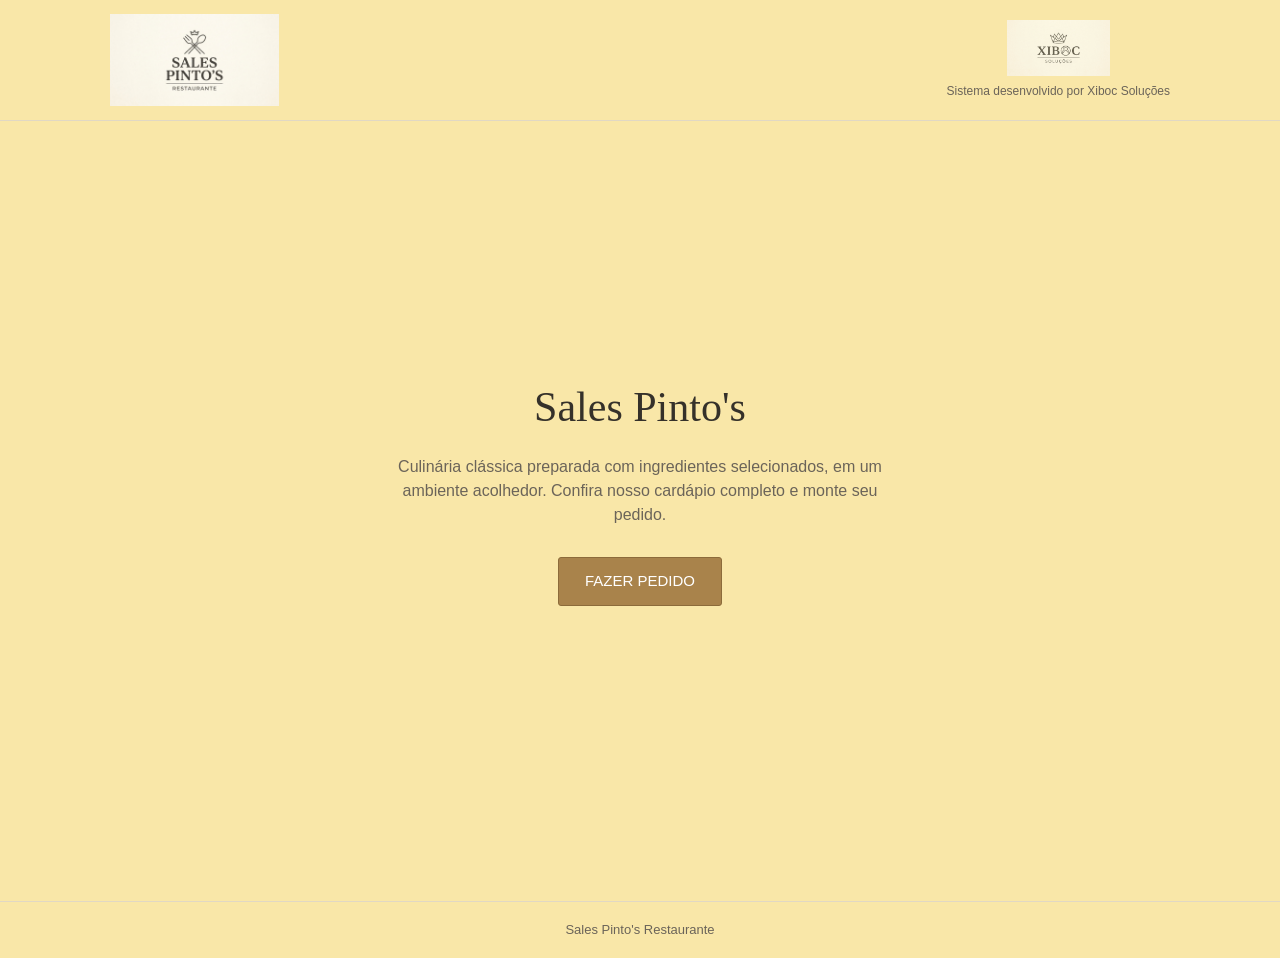
<file: index.html>
<!DOCTYPE html>
<html lang="pt-BR">
<head>
<meta charset="UTF-8">
<meta name="viewport" content="width=device-width, initial-scale=1.0">
<title>Sales Pinto's - Cardápio Digital</title>
<link rel="stylesheet" href="assets/css/base.css">
<link rel="stylesheet" href="assets/css/home.css">
</head>
<body>

<header class="cabecalho">
  <div class="container">
    <div class="logo-restaurante">
      <img src="assets/img/logo-restaurante.jpg" alt="Sales Pinto's">
    </div>
    <div class="empresa-branding">
      <img src="assets/img/logo-empresa.jpg" alt="Xiboc Soluções">
      <span>Sistema desenvolvido por Xiboc Soluções</span>
    </div>
  </div>
</header>

<main class="inicio">
  <div class="container inicio-conteudo">
    <h1>Sales Pinto's</h1>
    <p class="inicio-descricao">
      Culinária clássica preparada com ingredientes selecionados,
      em um ambiente acolhedor. Confira nosso cardápio completo e
      monte seu pedido.
    </p>
    <a href="cardapio.html" class="botao botao-destaque">FAZER PEDIDO</a>
  </div>
</main>

<footer class="rodape">
  <div class="container">
    Sales Pinto's Restaurante
  </div>
</footer>

</body>
</html>
</file>
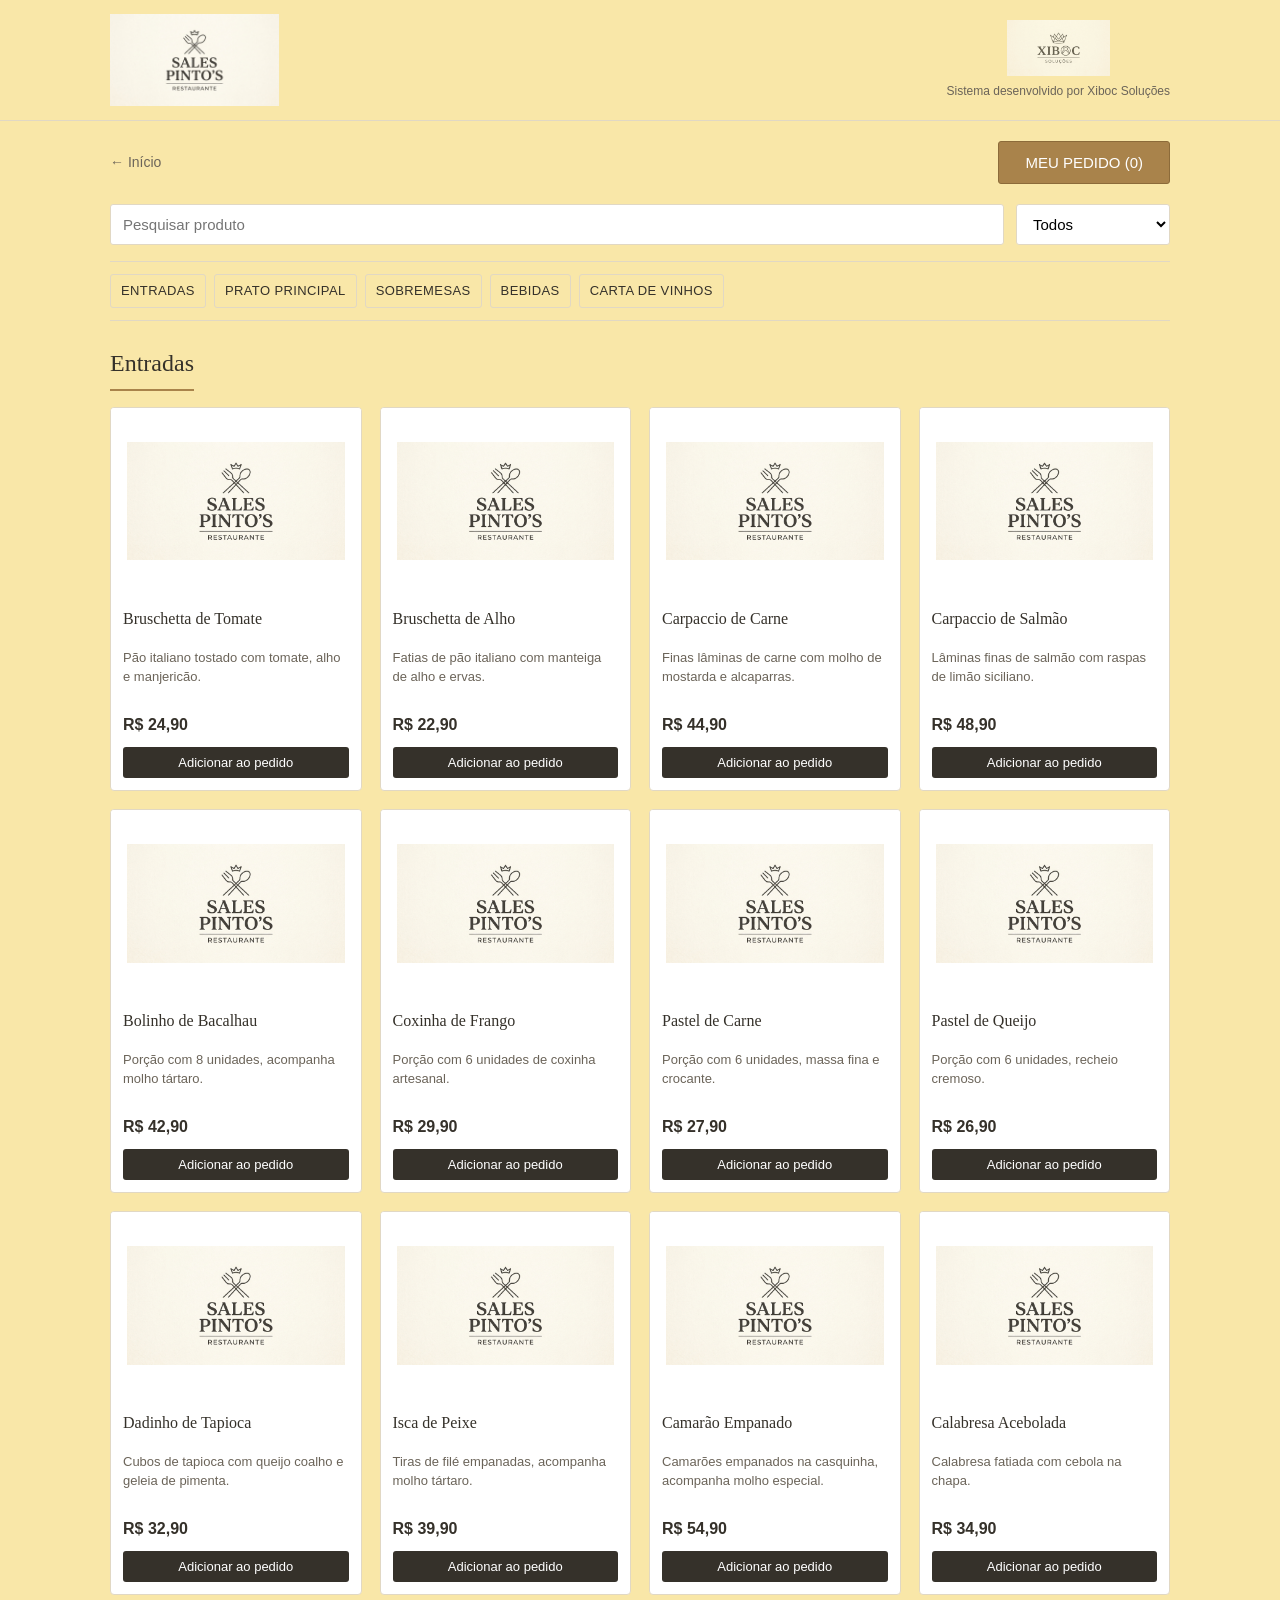
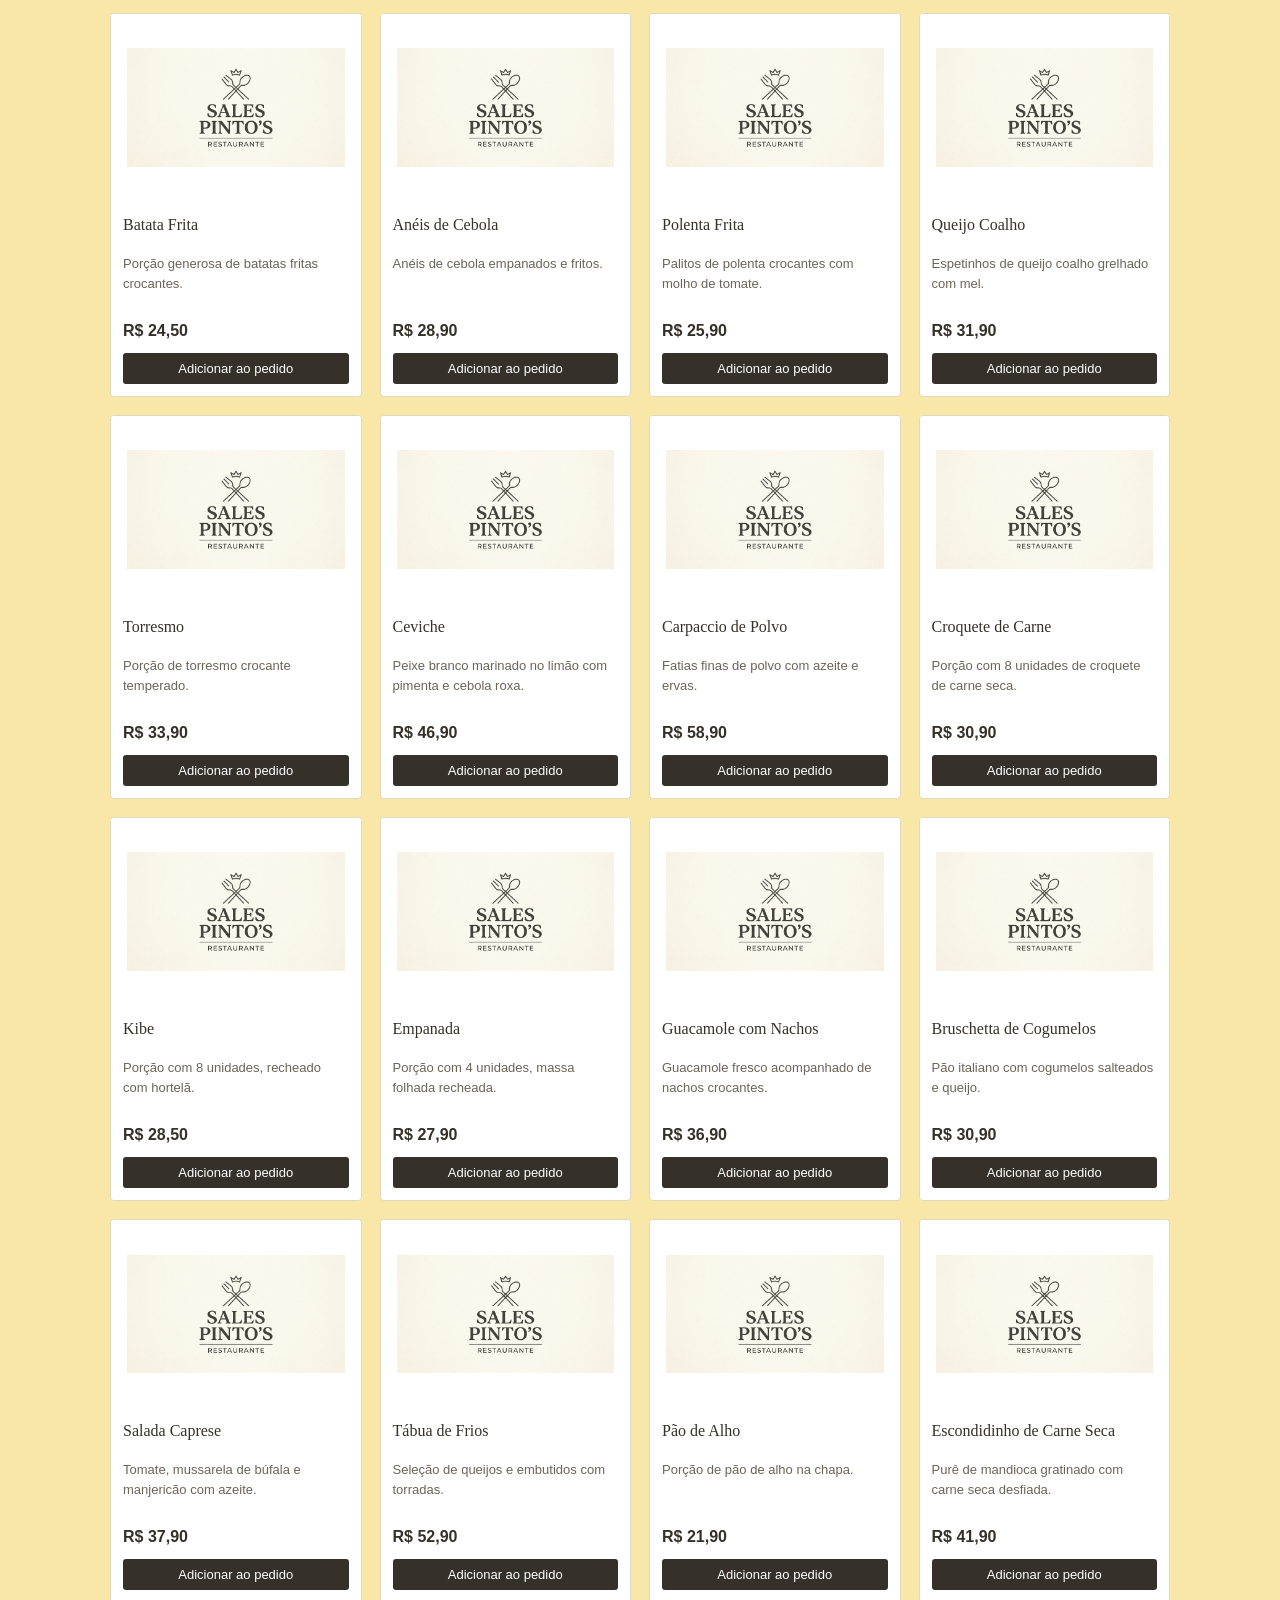
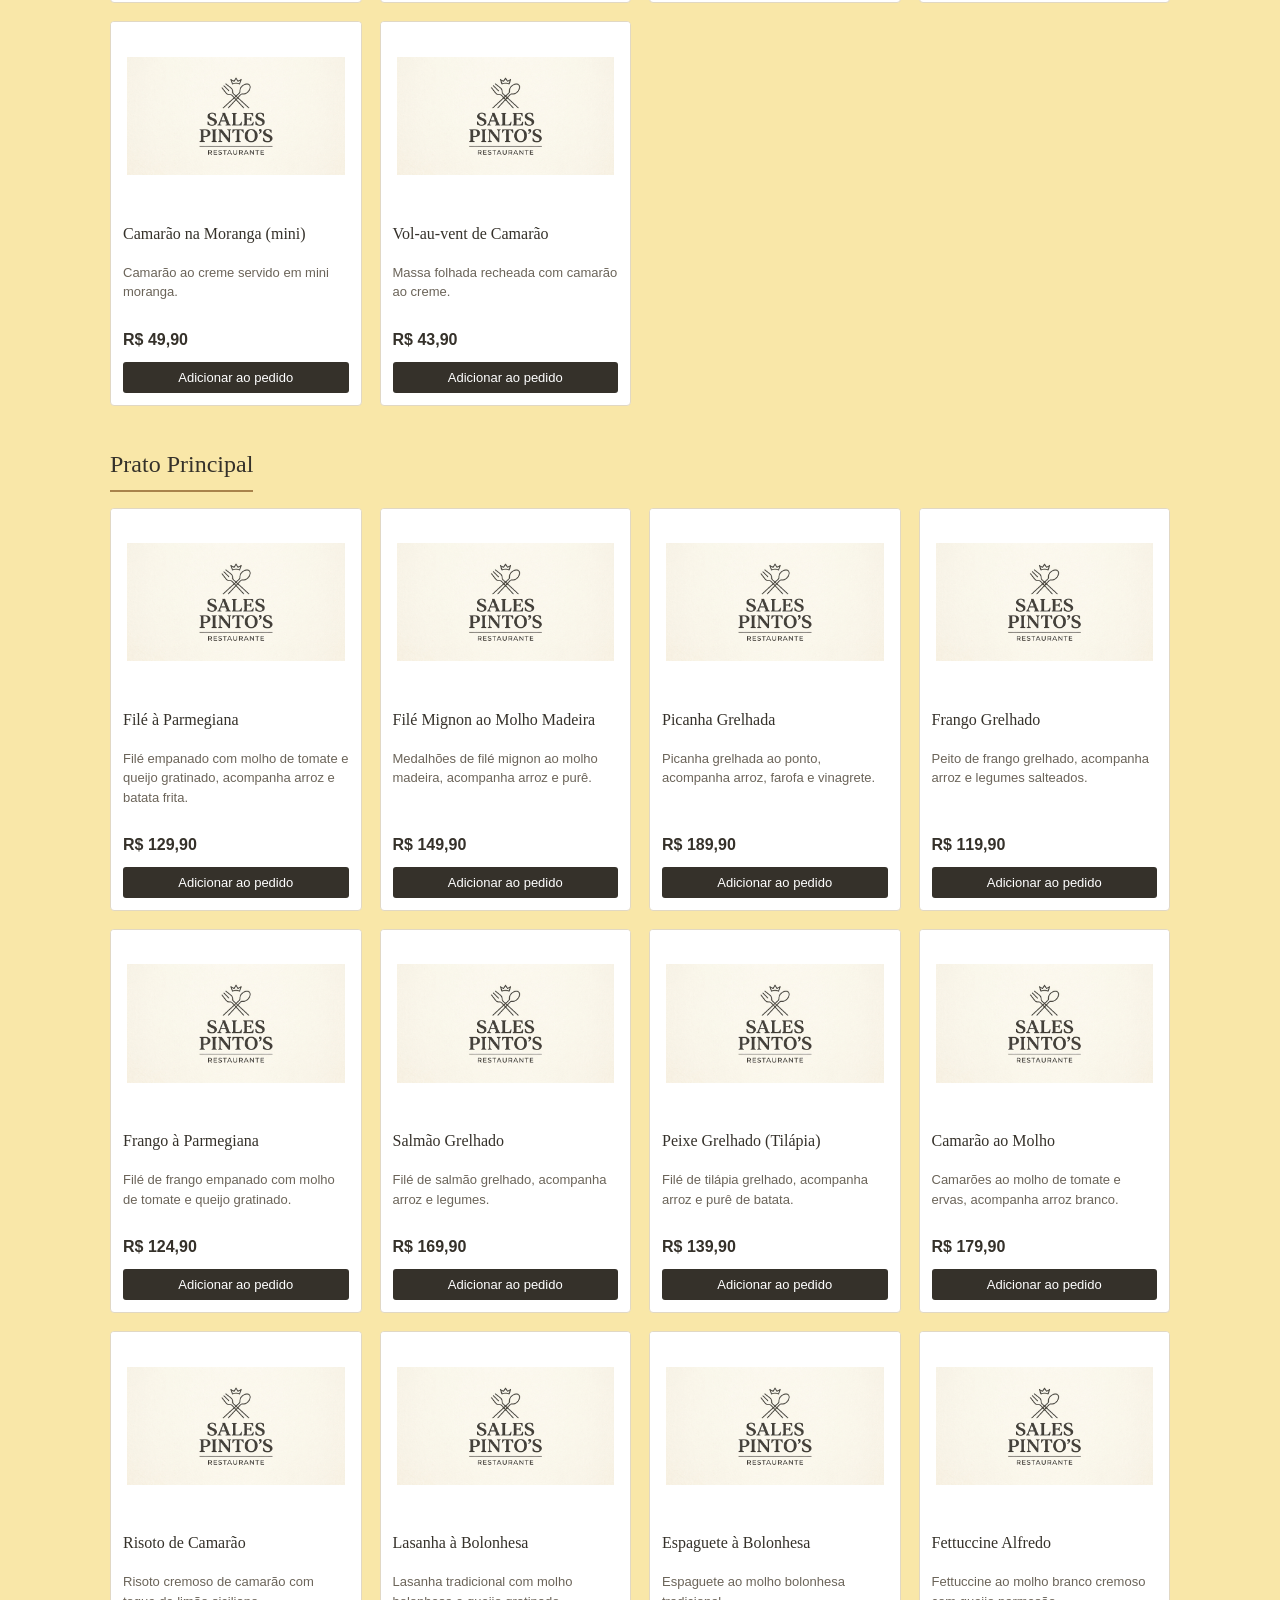
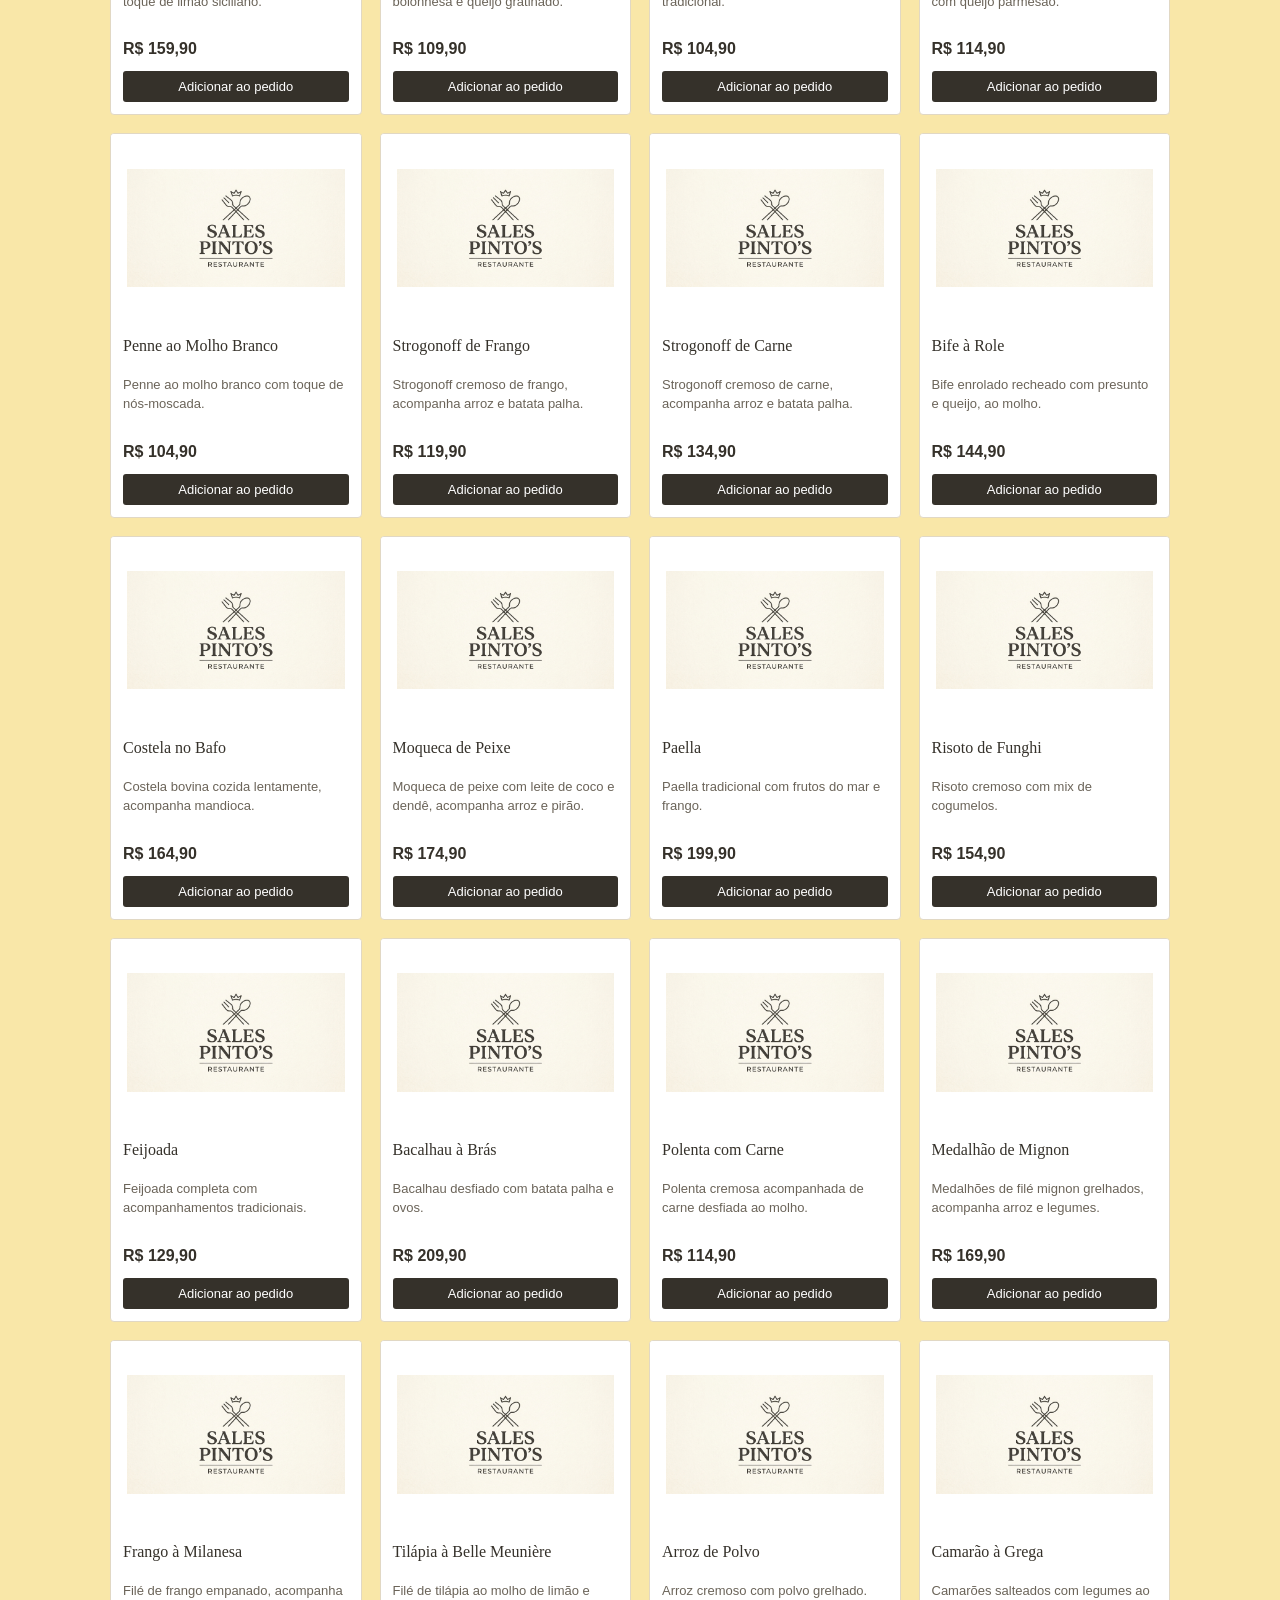
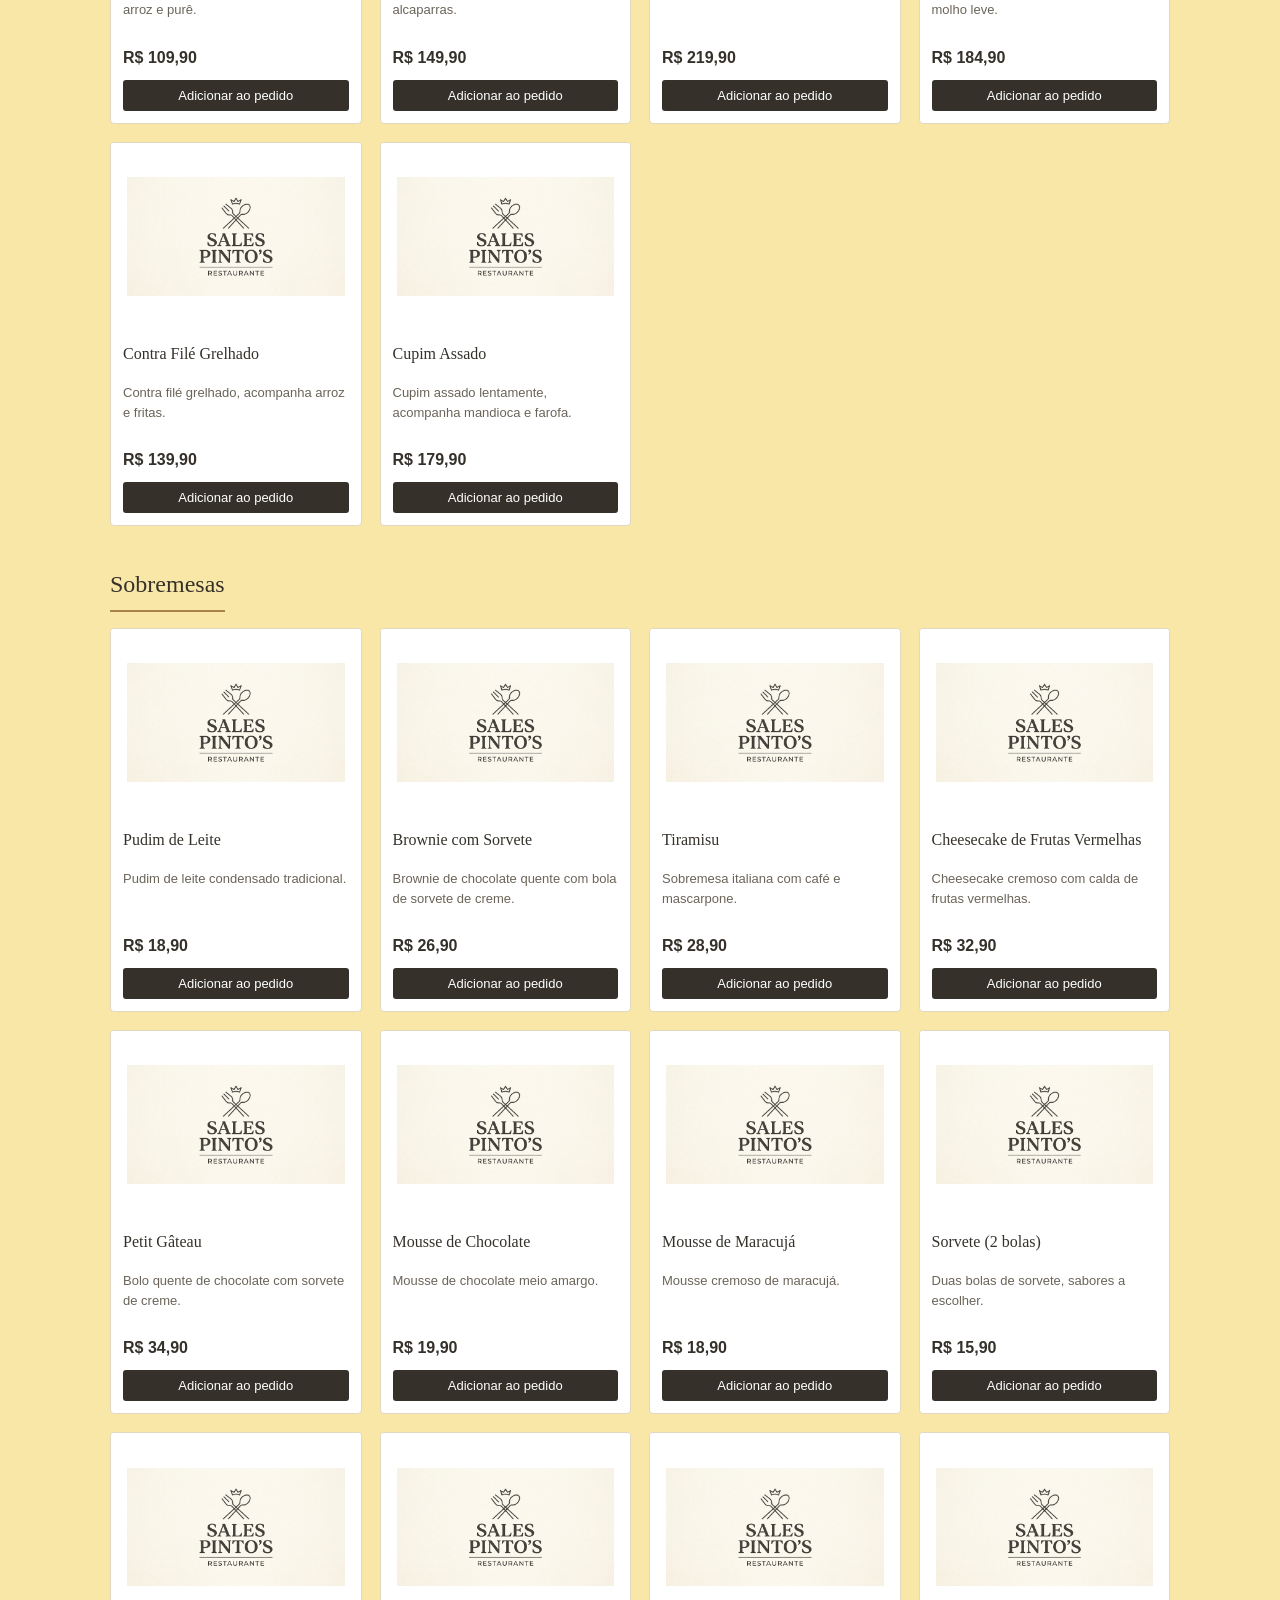
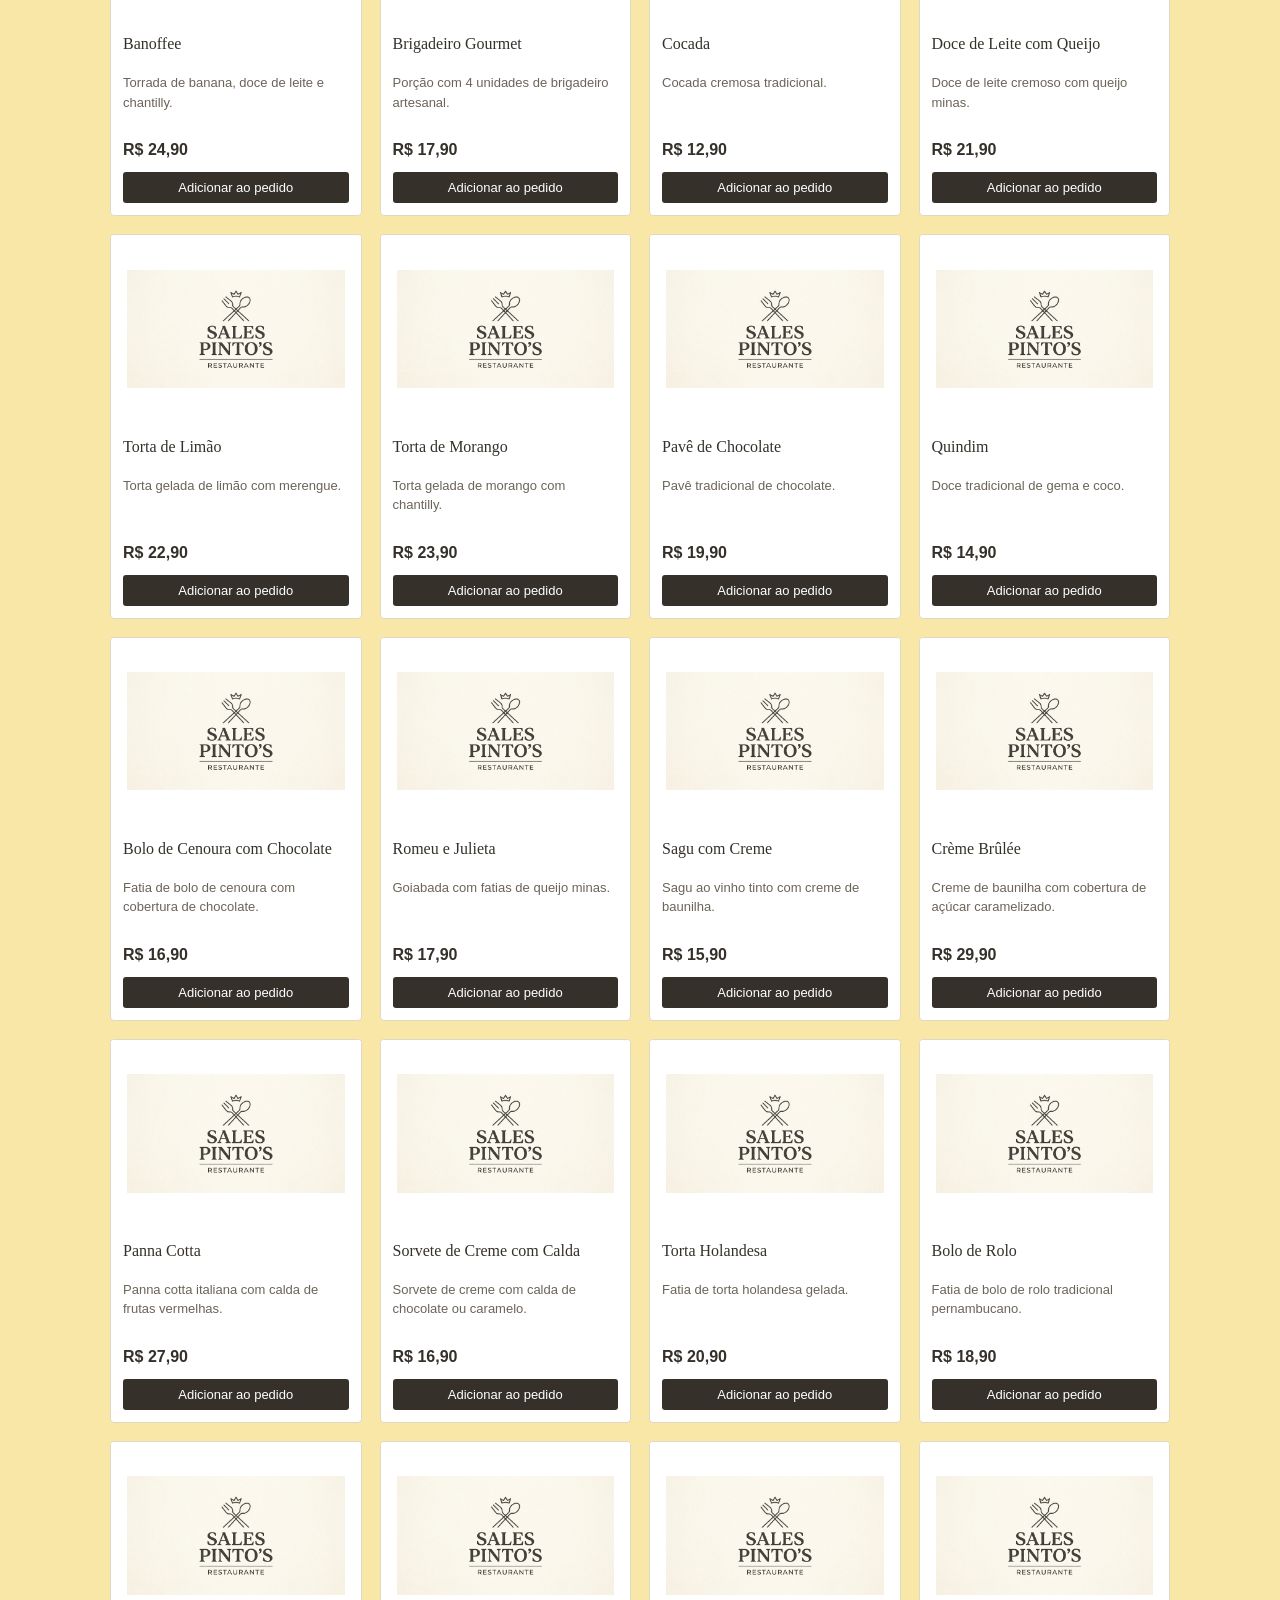
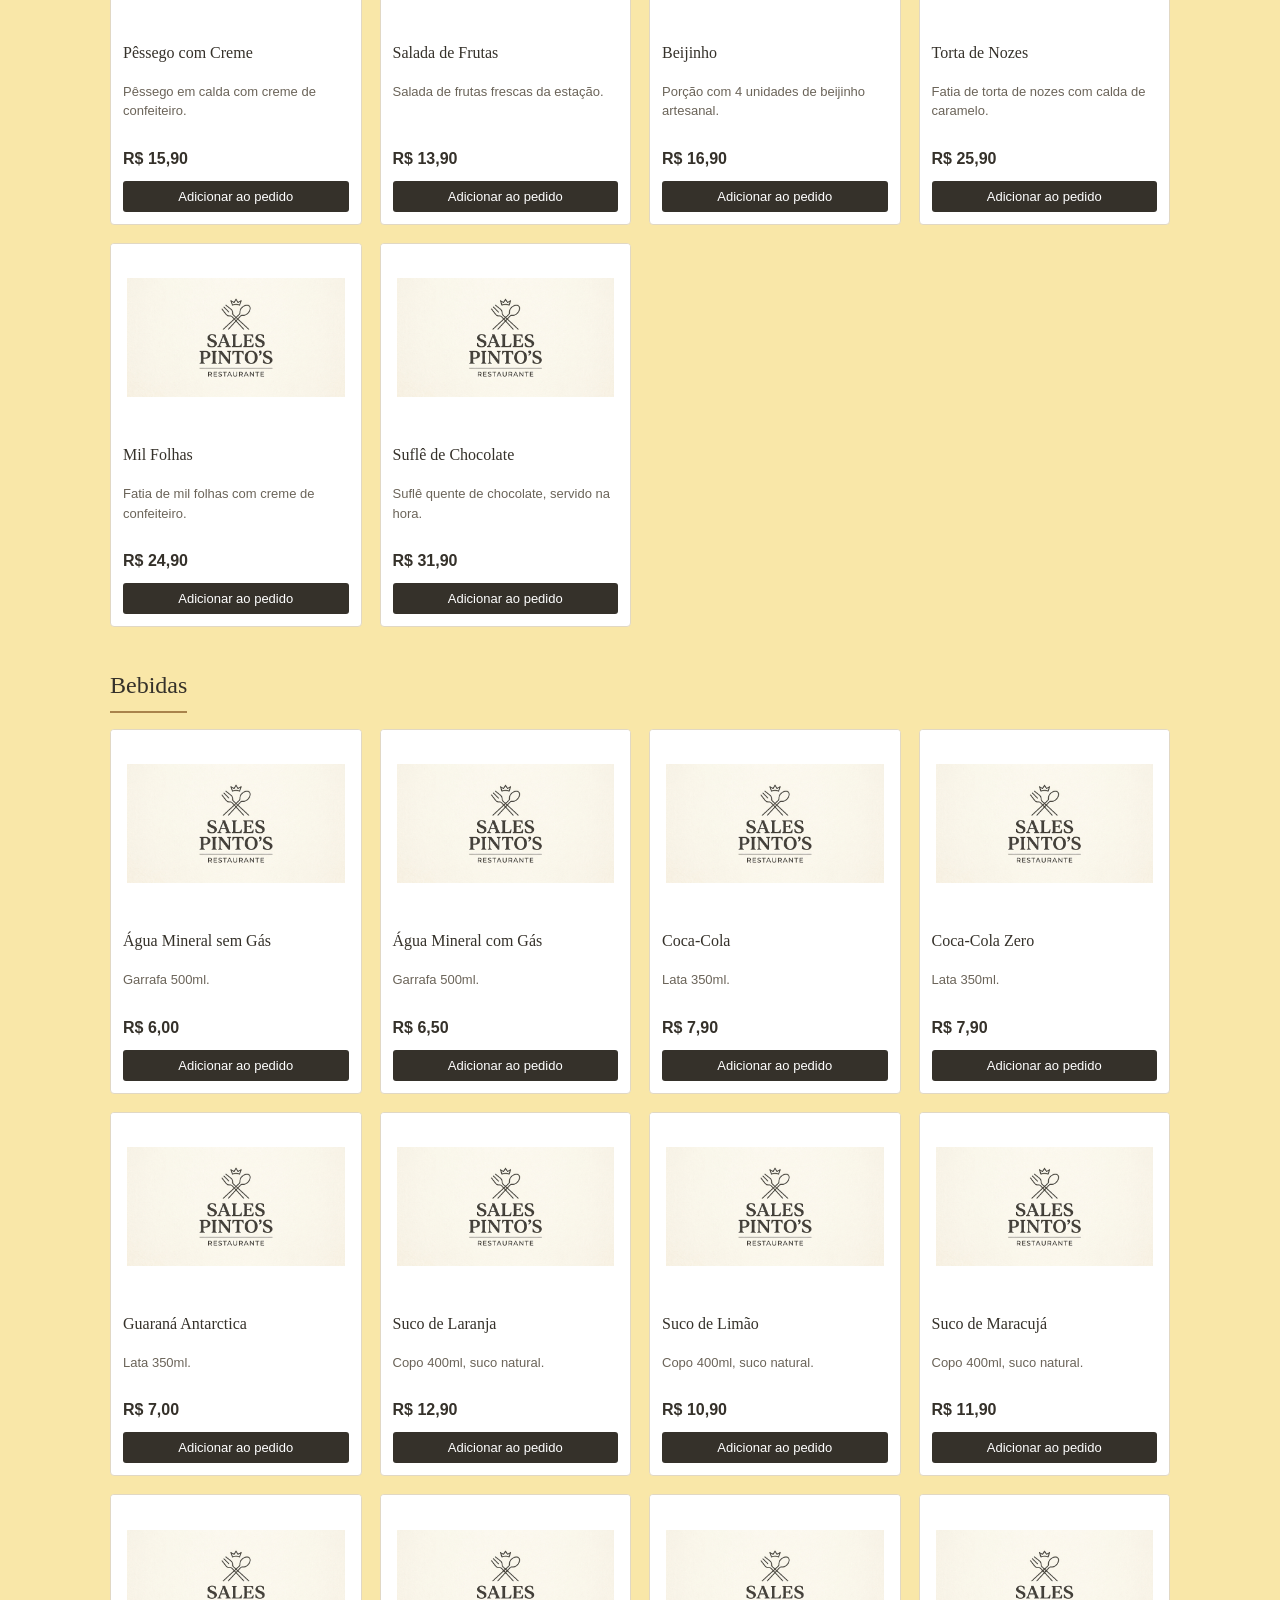
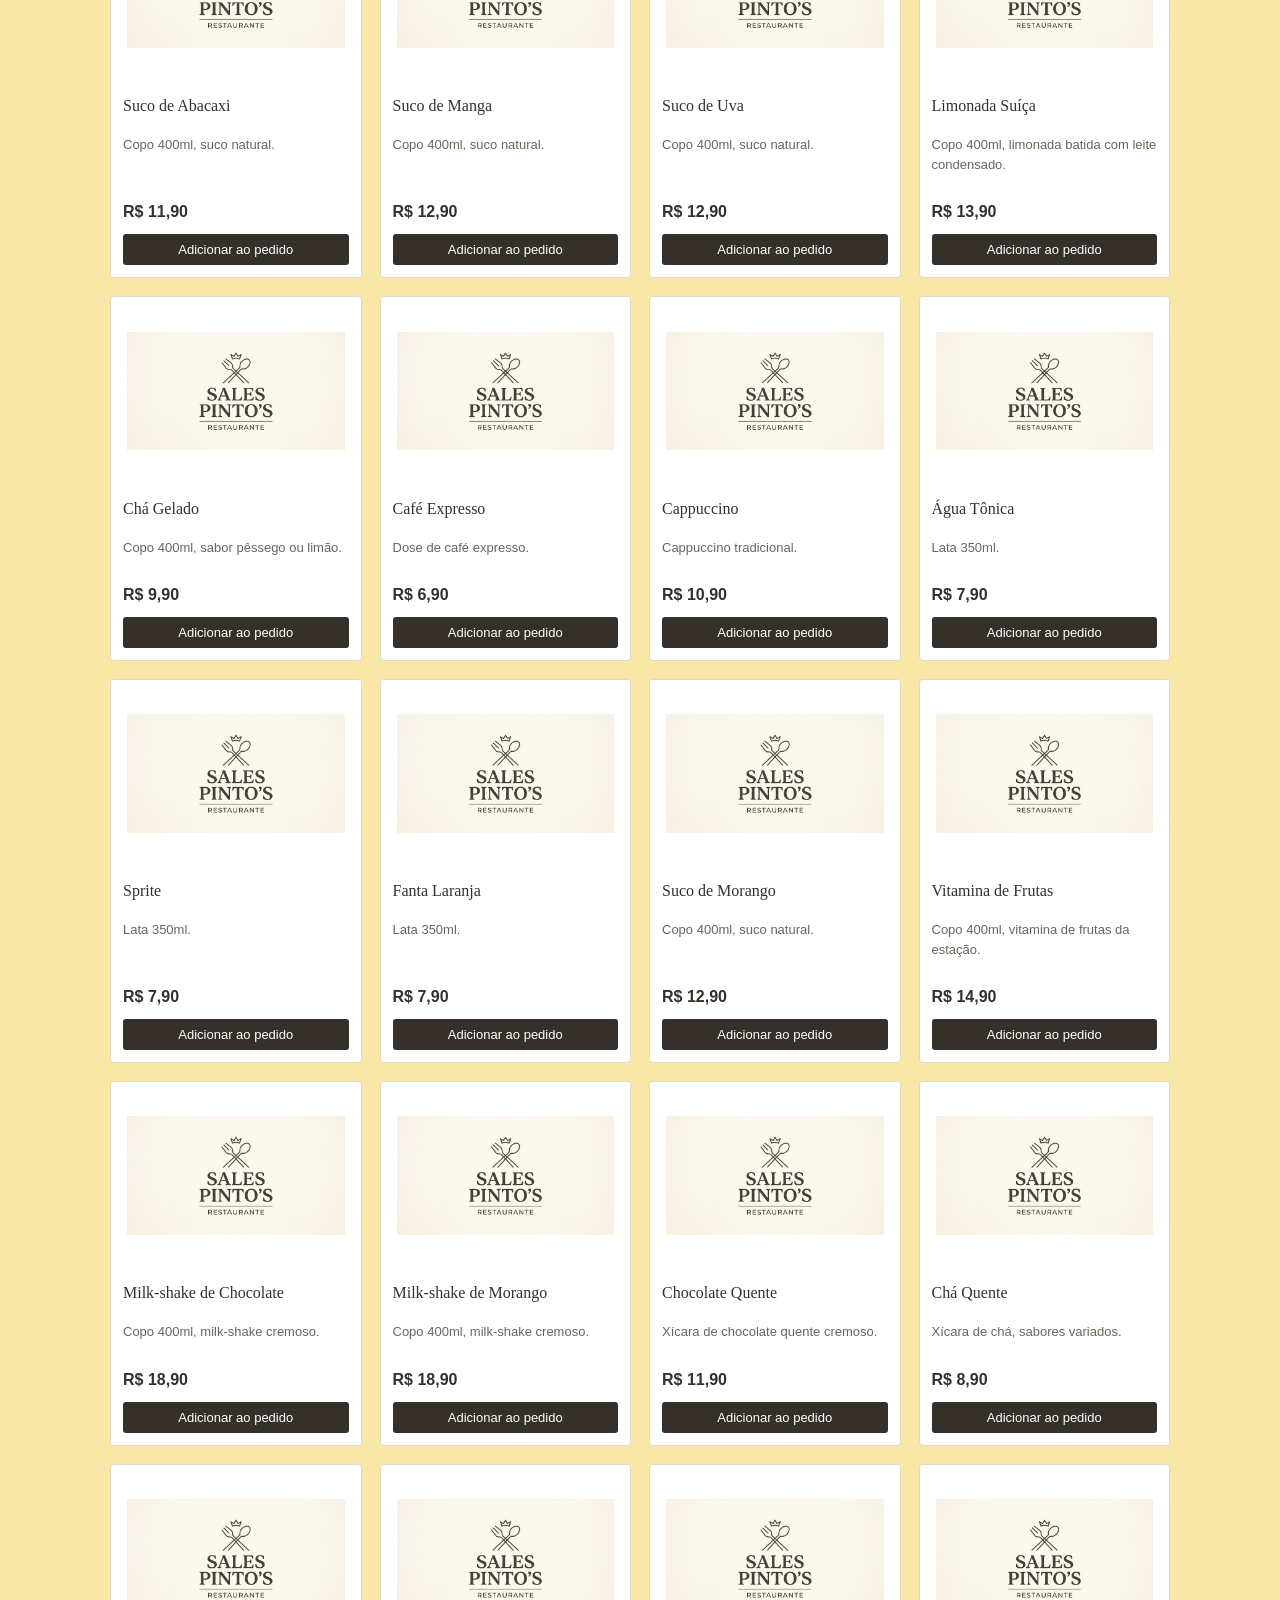
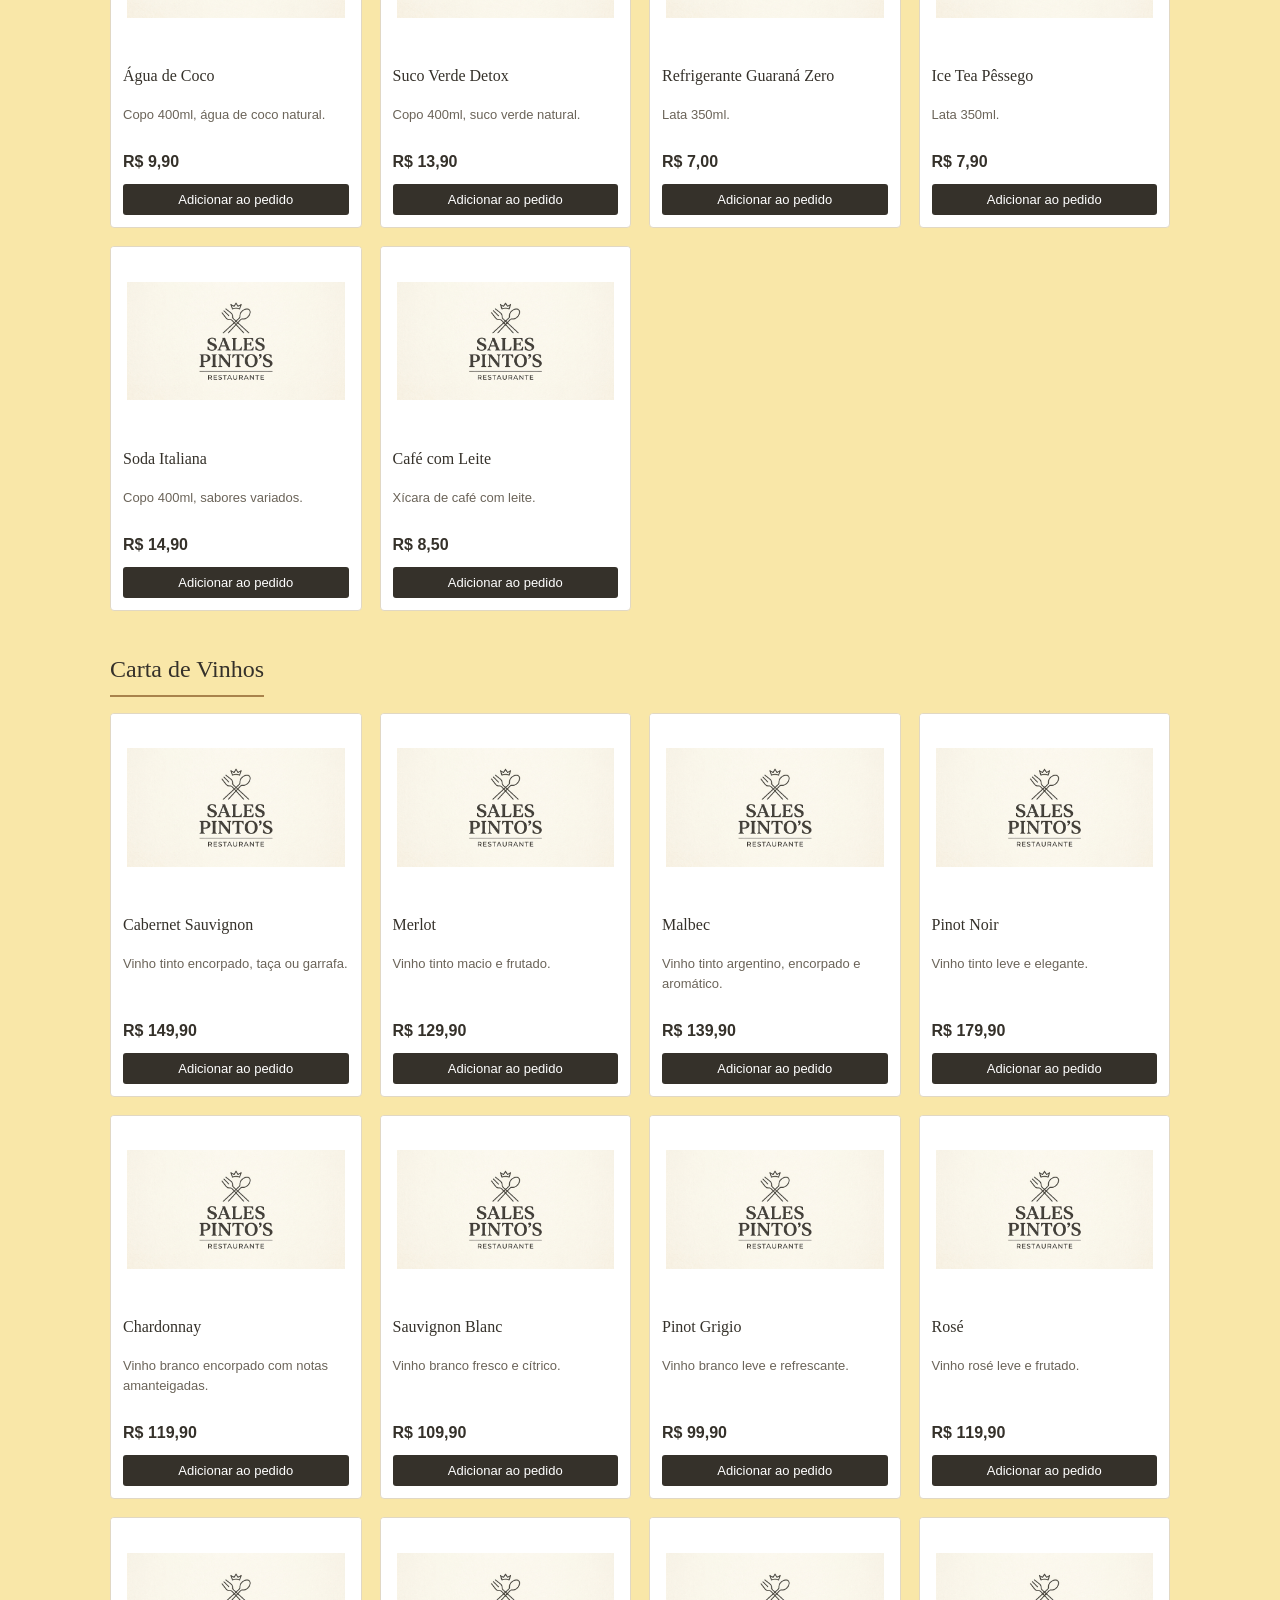
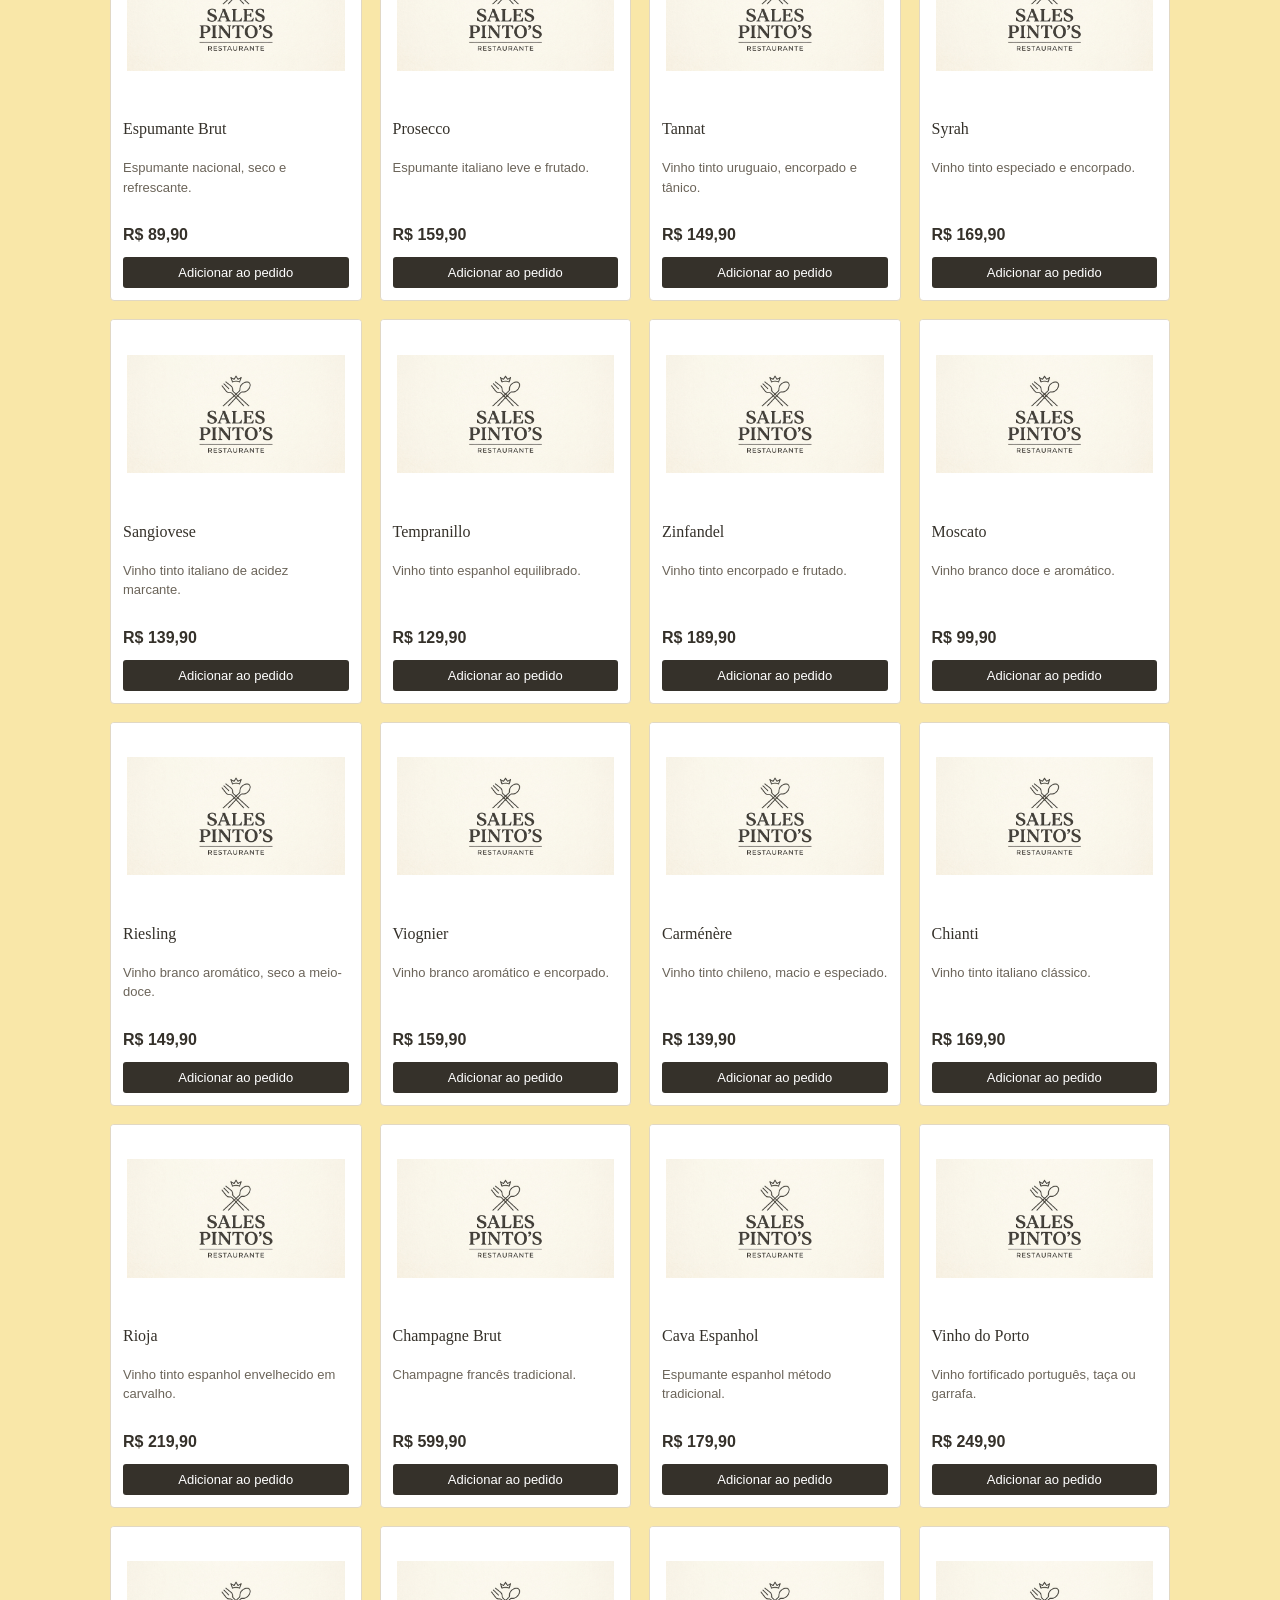
<file: cardapio.html>
<!DOCTYPE html>
<html lang="pt-BR">
<head>
<meta charset="UTF-8">
<meta name="viewport" content="width=device-width, initial-scale=1.0">
<title>Cardápio - Sales Pinto's</title>
<link rel="stylesheet" href="assets/css/base.css">
<link rel="stylesheet" href="assets/css/cardapio.css">
</head>
<body>

<header class="cabecalho">
  <div class="container">
    <div class="logo-restaurante">
      <img src="assets/img/logo-restaurante.jpg" alt="Sales Pinto's">
    </div>
    <div class="empresa-branding">
      <img src="assets/img/logo-empresa.jpg" alt="Xiboc Soluções">
      <span>Sistema desenvolvido por Xiboc Soluções</span>
    </div>
  </div>
</header>

<!-- ===================== TELA: CARDÁPIO ===================== -->
<section id="tela-cardapio" class="tela">

  <div class="barra-pedido container">
    <a href="index.html" class="link-voltar-inicio">&larr; Início</a>
    <button id="botao-meu-pedido" class="botao botao-destaque">MEU PEDIDO (0)</button>
  </div>

  <div class="container">
    <div class="ferramentas">
      <input type="text" id="campo-pesquisa" placeholder="Pesquisar produto" autocomplete="off">
      <select id="filtro-categoria">
        <option value="Todos">Todos</option>
        <option value="Entradas">Entradas</option>
        <option value="Prato Principal">Prato Principal</option>
        <option value="Sobremesas">Sobremesas</option>
        <option value="Bebidas">Bebidas</option>
        <option value="Carta de Vinhos">Carta de Vinhos</option>
      </select>
    </div>

    <nav class="menu-categorias" id="menu-categorias">
      <a href="#secao-entradas">ENTRADAS</a>
      <a href="#secao-prato-principal">PRATO PRINCIPAL</a>
      <a href="#secao-sobremesas">SOBREMESAS</a>
      <a href="#secao-bebidas">BEBIDAS</a>
      <a href="#secao-carta-de-vinhos">CARTA DE VINHOS</a>
    </nav>
  </div>

  <div class="container">
    <p id="mensagem-sem-resultado" class="sem-resultado" hidden>Nenhum produto encontrado.</p>

    <!-- Resultado de pesquisa (aparece somente quando há texto pesquisado) -->
    <div id="secao-resultados" class="secao-categoria" hidden>
      <h2>Resultados da pesquisa</h2>
      <div class="grade-produtos" id="grade-resultados"></div>
    </div>

    <div id="secoes-categorias">
      <div class="secao-categoria" id="secao-entradas">
        <h2>Entradas</h2>
        <div class="grade-produtos" data-categoria="Entradas"></div>
      </div>

      <div class="secao-categoria" id="secao-prato-principal">
        <h2>Prato Principal</h2>
        <div class="grade-produtos" data-categoria="Prato Principal"></div>
      </div>

      <div class="secao-categoria" id="secao-sobremesas">
        <h2>Sobremesas</h2>
        <div class="grade-produtos" data-categoria="Sobremesas"></div>
      </div>

      <div class="secao-categoria" id="secao-bebidas">
        <h2>Bebidas</h2>
        <div class="grade-produtos" data-categoria="Bebidas"></div>
      </div>

      <div class="secao-categoria" id="secao-carta-de-vinhos">
        <h2>Carta de Vinhos</h2>
        <div class="grade-produtos" data-categoria="Carta de Vinhos"></div>
      </div>
    </div>
  </div>
</section>

<!-- ===================== TELA: MEU PEDIDO ===================== -->
<section id="tela-pedido" class="tela" hidden>
  <div class="container">
    <h2>Meu Pedido</h2>

    <div id="lista-pedido"></div>
    <p id="pedido-vazio" class="sem-resultado" hidden>Seu pedido está vazio.</p>

    <div class="opcao-garcom">
      <label>
        <input type="checkbox" id="checkbox-garcom">
        Adicionar 10% do garçom
      </label>
    </div>

    <div class="resumo-valores">
      <div class="linha-valor"><span>Subtotal</span><span id="valor-subtotal">R$ 0,00</span></div>
      <div class="linha-valor"><span>10% do garçom</span><span id="valor-garcom">R$ 0,00</span></div>
      <div class="linha-valor linha-total"><span>Total</span><span id="valor-total">R$ 0,00</span></div>
    </div>

    <div class="acoes-tela">
      <button id="botao-voltar-cardapio" class="botao botao-secundario">Voltar ao Cardápio</button>
      <button id="botao-finalizar-pedido" class="botao botao-destaque">FINALIZAR PEDIDO</button>
    </div>
  </div>
</section>

<!-- ===================== TELA: IDENTIFICAÇÃO ===================== -->
<section id="tela-identificacao" class="tela" hidden>
  <div class="container container-estreito">
    <h2>Identificação</h2>
    <form id="formulario-identificacao">
      <label for="campo-nome-cliente">Nome do cliente</label>
      <input type="text" id="campo-nome-cliente" required>

      <label for="campo-mesa">Número da mesa</label>
      <input type="text" id="campo-mesa" required>

      <div class="acoes-tela">
        <button type="button" id="botao-voltar-pedido" class="botao botao-secundario">Voltar</button>
        <button type="submit" class="botao botao-destaque">CONTINUAR</button>
      </div>
    </form>
  </div>
</section>

<!-- ===================== TELA: RESUMO ===================== -->
<section id="tela-resumo" class="tela" hidden>
  <div class="container container-estreito">
    <h2>Resumo do Pedido</h2>

    <div class="dados-cliente">
      <p><strong>Cliente:</strong> <span id="resumo-nome"></span></p>
      <p><strong>Mesa:</strong> <span id="resumo-mesa"></span></p>
    </div>

    <div id="resumo-itens"></div>

    <div class="resumo-valores">
      <div class="linha-valor"><span>Subtotal</span><span id="resumo-subtotal">R$ 0,00</span></div>
      <div class="linha-valor"><span>10% do garçom</span><span id="resumo-garcom">R$ 0,00</span></div>
      <div class="linha-valor linha-total"><span>Total</span><span id="resumo-total">R$ 0,00</span></div>
    </div>

    <div class="acoes-tela">
      <button id="botao-voltar-identificacao" class="botao botao-secundario">Voltar</button>
      <button id="botao-continuar-pagamento" class="botao botao-destaque">CONTINUAR PARA PAGAMENTO</button>
    </div>
  </div>
</section>

<!-- ===================== TELA: PAGAMENTO ===================== -->
<section id="tela-pagamento" class="tela" hidden>
  <div class="container container-estreito">
    <h2>Forma de Pagamento</h2>

    <div class="opcoes-pagamento">
      <label><input type="radio" name="pagamento" value="Dinheiro"> Dinheiro</label>
      <label><input type="radio" name="pagamento" value="Cartão de crédito"> Cartão de crédito</label>
      <label><input type="radio" name="pagamento" value="Cartão de débito"> Cartão de débito</label>
      <label><input type="radio" name="pagamento" value="PIX"> PIX</label>
    </div>

    <div class="linha-valor linha-total">
      <span>Total a pagar</span><span id="pagamento-total">R$ 0,00</span>
    </div>

    <div class="acoes-tela">
      <button id="botao-voltar-resumo" class="botao botao-secundario">Voltar</button>
      <button id="botao-confirmar-pedido" class="botao botao-destaque">CONFIRMAR PEDIDO</button>
    </div>
  </div>
</section>

<!-- ===================== TELA: CONFIRMAÇÃO ===================== -->
<section id="tela-confirmacao" class="tela" hidden>
  <div class="container container-estreito">
    <h2>Pedido realizado com sucesso.</h2>

    <div class="dados-cliente">
      <p><strong>Nome:</strong> <span id="confirmacao-nome"></span></p>
      <p><strong>Mesa:</strong> <span id="confirmacao-mesa"></span></p>
    </div>

    <div id="confirmacao-itens"></div>

    <div class="resumo-valores">
      <div class="linha-valor linha-total"><span>Total</span><span id="confirmacao-total">R$ 0,00</span></div>
      <div class="linha-valor"><span>Forma de pagamento</span><span id="confirmacao-pagamento"></span></div>
    </div>

    <div class="acoes-tela">
      <button id="botao-voltar-inicio" class="botao botao-destaque">VOLTAR AO INÍCIO</button>
    </div>
  </div>
</section>

<footer class="rodape">
  <div class="container">
    Sales Pinto's Restaurante
  </div>
</footer>

<script src="assets/js/produtos.js"></script>
<script src="assets/js/cardapio.js"></script>
</body>
</html>
</file>
<file: assets/css/base.css>
/*
  base.css
  Estilos compartilhados por todas as páginas: reset simples, variáveis
  de cor/tipografia e o cabeçalho com as duas logos.
*/

:root {
  --cor-fundo: #F9E7A8;
  --cor-cartao: #FFFFFF;
  --cor-texto: #35312A;
  --cor-texto-suave: #6B6459;
  --cor-borda: #E1D8C4;
  --cor-principal: #35312A;
  --cor-destaque: #A9834B;
  --cor-destaque-escuro: #8C6B3A;
  --cor-erro: #A64B3E;

  --fonte-titulo: Georgia, "Times New Roman", serif;
  --fonte-texto: Arial, Helvetica, sans-serif;

  --largura-maxima: 1100px;
}

* {
  box-sizing: border-box;
}

body {
  margin: 0;
  font-family: var(--fonte-texto);
  color: var(--cor-texto);
  background-color: var(--cor-fundo);
  line-height: 1.5;
}

h1, h2, h3 {
  font-family: var(--fonte-titulo);
  font-weight: normal;
  margin: 0;
}

a {
  color: inherit;
}

img {
  max-width: 100%;
  display: block;
}

button {
  font-family: var(--fonte-texto);
  cursor: pointer;
}

.container {
  max-width: var(--largura-maxima);
  margin: 0 auto;
  padding: 0 20px;
}

/* Cabeçalho com as duas logos */
.cabecalho {
  border-bottom: 1px solid var(--cor-borda);
  background-color: var(--cor-fundo);
}

.cabecalho .container {
  display: flex;
  align-items: center;
  justify-content: space-between;
  padding-top: 14px;
  padding-bottom: 14px;
}

.logo-restaurante img {
  height: 92px;
  width: auto;
  max-width: 44vw;
}

.empresa-branding {
  display: flex;
  flex-direction: column;
  align-items: center;
  justify-content: center;
  text-align: center;
  max-width: 44vw;
}

.empresa-branding img {
  height: 56px;
  width: auto;
  opacity: 0.85;
  margin: 0 auto;
}

.empresa-branding span {
  display: block;
  font-size: 12px;
  color: var(--cor-texto-suave);
  margin-top: 6px;
  text-align: center;
}

/* Rodapé simples */
.rodape {
  border-top: 1px solid var(--cor-borda);
  margin-top: 40px;
  padding: 18px 0;
  text-align: center;
  font-size: 13px;
  color: var(--cor-texto-suave);
}

/* Botões */
.botao {
  display: inline-block;
  border: none;
  border-radius: 3px;
  padding: 12px 26px;
  font-size: 15px;
  background-color: var(--cor-principal);
  color: #FFFFFF;
  text-decoration: none;
}

.botao:hover {
  background-color: #000000;
}

.botao-destaque {
  background-color: var(--cor-destaque);
  border: 1px solid var(--cor-destaque-escuro);
}

.botao-destaque:hover {
  background-color: var(--cor-destaque-escuro);
}

.botao-secundario {
  background-color: transparent;
  color: var(--cor-principal);
  border: 1px solid var(--cor-principal);
}

.botao-secundario:hover {
  background-color: var(--cor-principal);
  color: #FFFFFF;
}

.botao:disabled {
  opacity: 0.5;
  cursor: not-allowed;
}

@media (max-width: 900px) {
  .logo-restaurante img {
    height: 72px;
  }

  .empresa-branding img {
    height: 44px;
  }
}

@media (max-width: 600px) {
  .logo-restaurante img {
    height: 52px;
  }

  .empresa-branding img {
    height: 32px;
  }

  .empresa-branding span {
    font-size: 9px;
    margin-top: 4px;
  }

  .cabecalho .container {
    padding-top: 10px;
    padding-bottom: 10px;
  }
}
</file>
<file: assets/css/home.css>
/* home.css - estilos exclusivos da página inicial */

.inicio {
  min-height: calc(100vh - 160px);
  display: flex;
  align-items: center;
}

.inicio-conteudo {
  text-align: center;
  max-width: 560px;
  margin: 0 auto;
  padding-top: 40px;
  padding-bottom: 40px;
}

.inicio h1 {
  font-size: 42px;
  margin-bottom: 16px;
}

.inicio-descricao {
  color: var(--cor-texto-suave);
  font-size: 16px;
  margin-bottom: 30px;
}

@media (max-width: 600px) {
  .inicio h1 {
    font-size: 32px;
  }
}
</file>
<file: assets/css/cardapio.css>
/* cardapio.css - cardápio, pedido, identificação, resumo, pagamento, confirmação */

.tela {
  padding-top: 20px;
  padding-bottom: 20px;
}

.container-estreito {
  max-width: 560px;
}

/* Barra fixa com botão Meu Pedido */
.barra-pedido {
  display: flex;
  align-items: center;
  justify-content: space-between;
  margin-bottom: 20px;
}

.link-voltar-inicio {
  text-decoration: none;
  color: var(--cor-texto-suave);
  font-size: 14px;
}

/* Ferramentas: pesquisa e filtro */
.ferramentas {
  display: flex;
  gap: 12px;
  margin-bottom: 16px;
  flex-wrap: wrap;
}

#campo-pesquisa {
  flex: 1;
  min-width: 200px;
  padding: 10px 12px;
  border: 1px solid var(--cor-borda);
  border-radius: 3px;
  font-size: 15px;
  background-color: var(--cor-cartao);
}

#filtro-categoria {
  padding: 10px 12px;
  border: 1px solid var(--cor-borda);
  border-radius: 3px;
  font-size: 15px;
  background-color: var(--cor-cartao);
}

/* Menu de categorias */
.menu-categorias {
  display: flex;
  gap: 8px;
  flex-wrap: wrap;
  border-top: 1px solid var(--cor-borda);
  border-bottom: 1px solid var(--cor-borda);
  padding: 12px 0;
  margin-bottom: 24px;
}

.menu-categorias a {
  text-decoration: none;
  font-size: 13px;
  letter-spacing: 0.03em;
  color: var(--cor-texto);
  padding: 6px 10px;
  border: 1px solid var(--cor-borda);
  border-radius: 3px;
}

.menu-categorias a:hover {
  background-color: var(--cor-destaque);
  color: #FFFFFF;
  border-color: var(--cor-destaque);
}

/* Seções de categoria */
.secao-categoria {
  margin-bottom: 40px;
  scroll-margin-top: 16px;
}

.secao-categoria h2 {
  font-size: 24px;
  margin-bottom: 16px;
  padding-bottom: 8px;
  border-bottom: 2px solid var(--cor-destaque);
  display: inline-block;
}

.grade-produtos {
  display: grid;
  grid-template-columns: repeat(4, 1fr);
  gap: 18px;
}

@media (max-width: 1000px) {
  .grade-produtos {
    grid-template-columns: repeat(3, 1fr);
  }
}

@media (max-width: 720px) {
  .grade-produtos {
    grid-template-columns: repeat(2, 1fr);
  }
}

@media (max-width: 480px) {
  .grade-produtos {
    grid-template-columns: 1fr;
  }
}

/* Card de produto */
.cartao-produto {
  background-color: var(--cor-cartao);
  border: 1px solid var(--cor-borda);
  border-radius: 4px;
  overflow: hidden;
  display: flex;
  flex-direction: column;
}

.cartao-produto .imagem-produto {
  width: 100%;
  aspect-ratio: 4 / 3;
  background-color: var(--cor-cartao);
  display: flex;
  align-items: center;
  justify-content: center;
  overflow: hidden;
  padding: 16px;
}

.cartao-produto .imagem-produto img {
  width: 100%;
  height: 100%;
  object-fit: contain;
}

.cartao-produto .info-produto {
  padding: 12px;
  display: flex;
  flex-direction: column;
  flex: 1;
}

.cartao-produto h3 {
  font-size: 16px;
  margin-bottom: 4px;
}

.cartao-produto .descricao-produto {
  font-size: 13px;
  color: var(--cor-texto-suave);
  flex: 1;
  margin-bottom: 10px;
}

.cartao-produto .preco-produto {
  font-weight: bold;
  margin-bottom: 10px;
}

.cartao-produto button {
  border: none;
  border-radius: 3px;
  padding: 8px;
  background-color: var(--cor-principal);
  color: #FFFFFF;
  font-size: 13px;
}

.cartao-produto button:hover {
  background-color: var(--cor-destaque);
}

.sem-resultado {
  color: var(--cor-texto-suave);
  padding: 20px 0;
}

/* Itens do pedido */
.item-pedido {
  display: flex;
  align-items: center;
  justify-content: space-between;
  gap: 12px;
  padding: 12px 0;
  border-bottom: 1px solid var(--cor-borda);
}

.item-pedido .nome-item {
  flex: 1;
}

.item-pedido .nome-item strong {
  display: block;
  font-size: 15px;
}

.item-pedido .nome-item span {
  font-size: 13px;
  color: var(--cor-texto-suave);
}

.controle-quantidade {
  display: flex;
  align-items: center;
  gap: 8px;
}

.controle-quantidade button {
  width: 26px;
  height: 26px;
  border: 1px solid var(--cor-borda);
  background-color: var(--cor-cartao);
  border-radius: 3px;
  font-size: 14px;
}

.item-pedido .valor-item {
  min-width: 90px;
  text-align: right;
  font-weight: bold;
}

.item-pedido .botao-remover {
  border: none;
  background: none;
  color: var(--cor-erro);
  font-size: 13px;
  text-decoration: underline;
}

/* Opção do garçom */
.opcao-garcom {
  margin: 20px 0;
  font-size: 15px;
}

/* Resumo de valores */
.resumo-valores {
  margin-top: 20px;
  padding-top: 16px;
  border-top: 1px solid var(--cor-borda);
}

.linha-valor {
  display: flex;
  justify-content: space-between;
  padding: 4px 0;
  font-size: 15px;
}

.linha-total {
  font-weight: bold;
  font-size: 18px;
  margin-top: 8px;
  padding-top: 8px;
  border-top: 1px solid var(--cor-borda);
}

.acoes-tela {
  display: flex;
  justify-content: space-between;
  gap: 12px;
  margin-top: 24px;
  flex-wrap: wrap;
}

/* Formulário de identificação */
#formulario-identificacao {
  display: flex;
  flex-direction: column;
}

#formulario-identificacao label {
  font-size: 14px;
  margin-top: 14px;
  margin-bottom: 6px;
}

#formulario-identificacao input {
  padding: 10px 12px;
  border: 1px solid var(--cor-borda);
  border-radius: 3px;
  font-size: 15px;
}

.dados-cliente {
  margin-bottom: 16px;
  font-size: 15px;
}

.dados-cliente p {
  margin: 4px 0;
}

#resumo-itens .item-pedido,
#confirmacao-itens .item-pedido {
  cursor: default;
}

/* Pagamento */
.opcoes-pagamento {
  display: flex;
  flex-direction: column;
  gap: 12px;
  margin: 20px 0;
  font-size: 15px;
}

@media (max-width: 600px) {
  .acoes-tela {
    flex-direction: column;
  }

  .acoes-tela .botao {
    width: 100%;
    text-align: center;
  }
}
</file>
